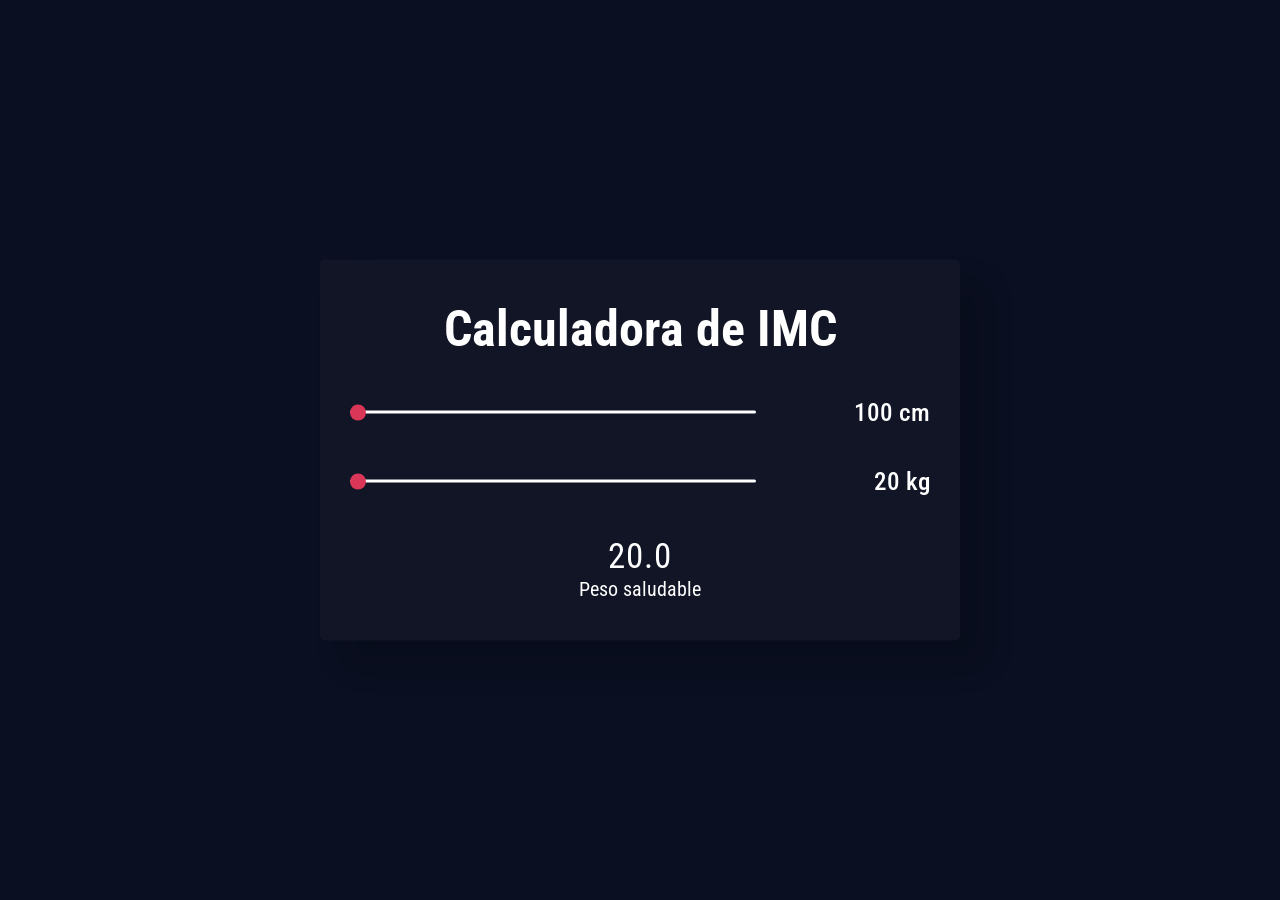
<file: index.html>
<html>
<head>
    <meta charset="utf-8">
    <meta name= "viewport" content="width=device-width, initial-scale=1.0">
    <title>IMC</title>
    <link rel="stylesheet" href="style.css">
    <link href="https://fonts.googleapis.com/css2?family=Roboto+Condensed:wght@300&family=Roboto:wght@300&display=swap" rel="stylesheet">
</head>
<body>
   <div class="container">   
      <h1> Calculadora de IMC</h1>     
       <div class="row">
           <input type="range" min="100" max="250" value="100" id="estatura" oninput="calc()">
           <span id="est-val">100 cm</span>
           
       </div>
       <div class="row">
           <input type="range" min="20" max="200" value="20" id="peso" oninput= "calc()">
           <span id="peso-val">20 kg</span>
           
       </div>
       <p id ="resultado">20.0</p>
       <p id="Cat"> Peso saludable </p>
   </div>
    <script src="script.js"></script>
</body>
</html>
</file>
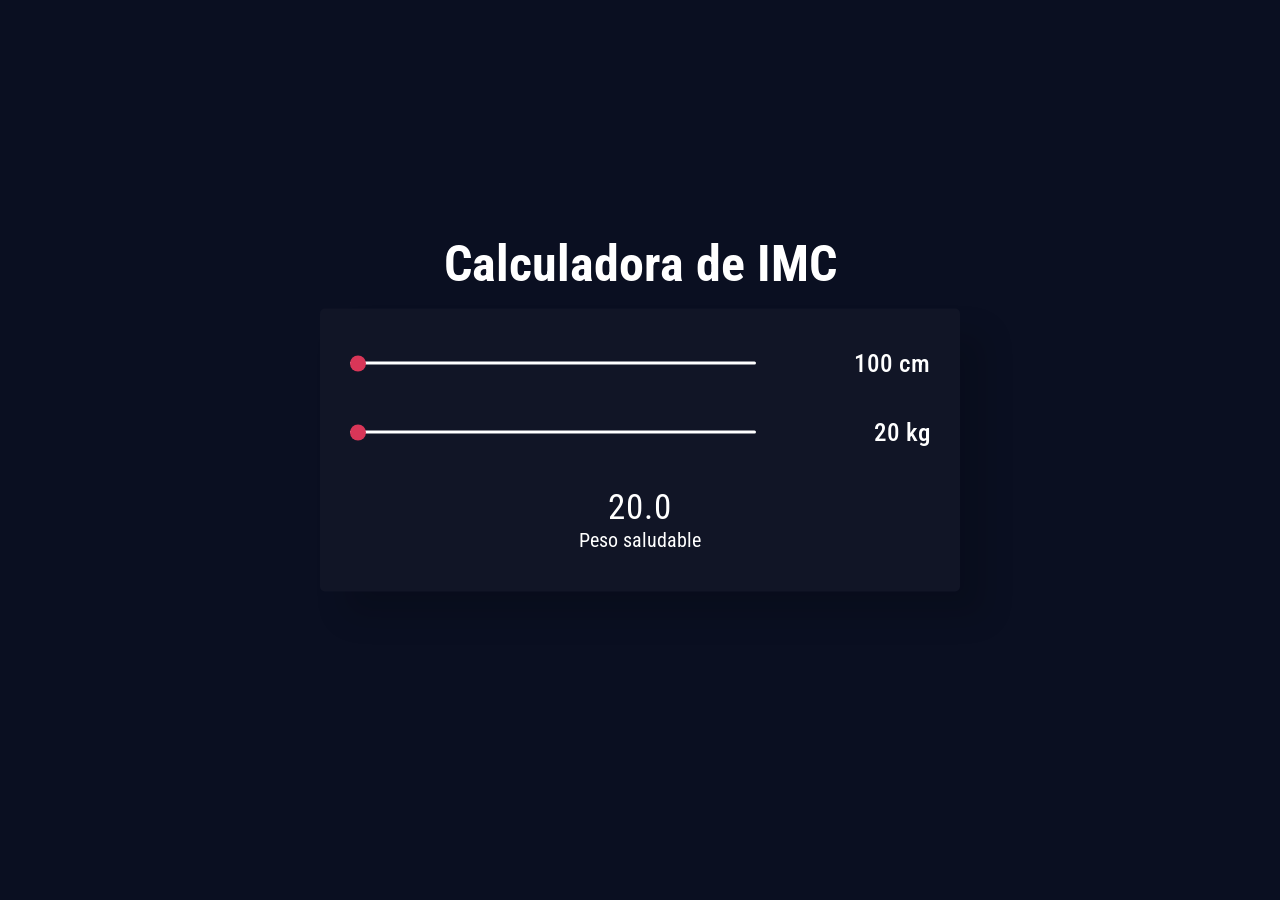
<file: IMC/index.html>
<html>
<head>
    <meta charset="utf-8">
    <meta name= "viewport" content="width=device-width, initial-scale=1.0">
    <title>IMC</title>
    <link rel="stylesheet" href="style.css">
    <link href="https://fonts.googleapis.com/css2?family=Roboto+Condensed:wght@300&family=Roboto:wght@300&display=swap" rel="stylesheet">
</head>
<body>
 <div class="container2"> 
  <h1> Calculadora de IMC</h1>
    </div>
   <div class="container">       
       <div class="row">
           <input type="range" min="100" max="250" value="100" id="estatura" oninput="calc()">
           <span id="est-val">100 cm</span>
           
       </div>
       <div class="row">
           <input type="range" min="20" max="200" value="20" id="peso" oninput= "calc()">
           <span id="peso-val">20 kg</span>
           
       </div>
       <p id ="resultado">20.0</p>
       <p id="Cat"> Peso saludable </p>
   </div>
    <script src="script.js"></script>
</body>
</html>
</file>
<file: style.css>
*{
    padding:0;
    margin: 0;
    box-sizing: border-box;
    font-family: 'Roboto Condensed', sans-serif;
}

body{
    height: 100vh;
    background-color: #0A0F21;
    
}
h1{
    color:white;
    font-size:50px;
    text-align: center;
    padding: 0px 0px 40px 0px;
}
.container{
    background-color: #111526;
    padding: 40px 30px;
    width: 50%;
    min-width: 400px;
    position:absolute;
    transform:translate(-50%,-50%);
    top:50%;
    left: 50%;
    border-radius: 5px;
    box-shadow: 25px 25px 30px rgba(0,0,0,0.15);
}
.row{
    display: flex;
    align-items: center;
    justify-content: space-between;
    margin-bottom: 40px;
}
.row span{
    font-size: 25px;
    font-weight: 500;
    color:white;
}
input[type="range"]{
    width: 70%;
    height: 3.5px;
    -webkit-appearance: none;
    appearance: none;
    border-radius: 3px;
    outline: none;
}
input[type="range"]::-webkit-slider-thumb{
    -webkit-appearance: none;
    appearance: none;
    height: 16px;
    width: 16px;
    background-color: #d93658;
    border-radius: 50%;
    cursor: pointer;
}

#resultado{
    font-size: 35px;
    color:white;
    letter-spacing: 1px;
    text-align: center; 
}

#Cat{
    font-size: 20px;
    color:white;
    text-align: center;
}
</file>
<file: IMC/style.css>
*{
    padding:0;
    margin: 0;
    box-sizing: border-box;
    font-family: 'Roboto Condensed', sans-serif;
}

body{
    height: 100vh;
    background-color: #0A0F21;
    
}
h1{
    color:white;
    font-size:50px;
}
.container{
    background-color: #111526;
    padding: 40px 30px;
    width: 50%;
    min-width: 400px;
    position:absolute;
    transform:translate(-50%,-50%);
    top:50%;
    left: 50%;
    border-radius: 5px;
    box-shadow: 25px 25px 30px rgba(0,0,0,0.15);
}
.container2{
    width: 50%;
    min-width: 400px;
    position:absolute;
    transform:translate(-50%,-370%);
    top:50%;
    left: 50%;
    border-radius: 5px;
    text-align: center;
}
.row{
    display: flex;
    align-items: center;
    justify-content: space-between;
    margin-bottom: 40px;
}
.row span{
    font-size: 25px;
    font-weight: 500;
    color:white;
}
input[type="range"]{
    width: 70%;
    height: 3.5px;
    -webkit-appearance: none;
    appearance: none;
    border-radius: 3px;
    outline: none;
}
input[type="range"]::-webkit-slider-thumb{
    -webkit-appearance: none;
    appearance: none;
    height: 16px;
    width: 16px;
    background-color: #d93658;
    border-radius: 50%;
    cursor: pointer;
}

#resultado{
    font-size: 35px;
    color:white;
    letter-spacing: 1px;
    text-align: center; 
}

#Cat{
    font-size: 20px;
    color:white;
    text-align: center;
}
</file>
